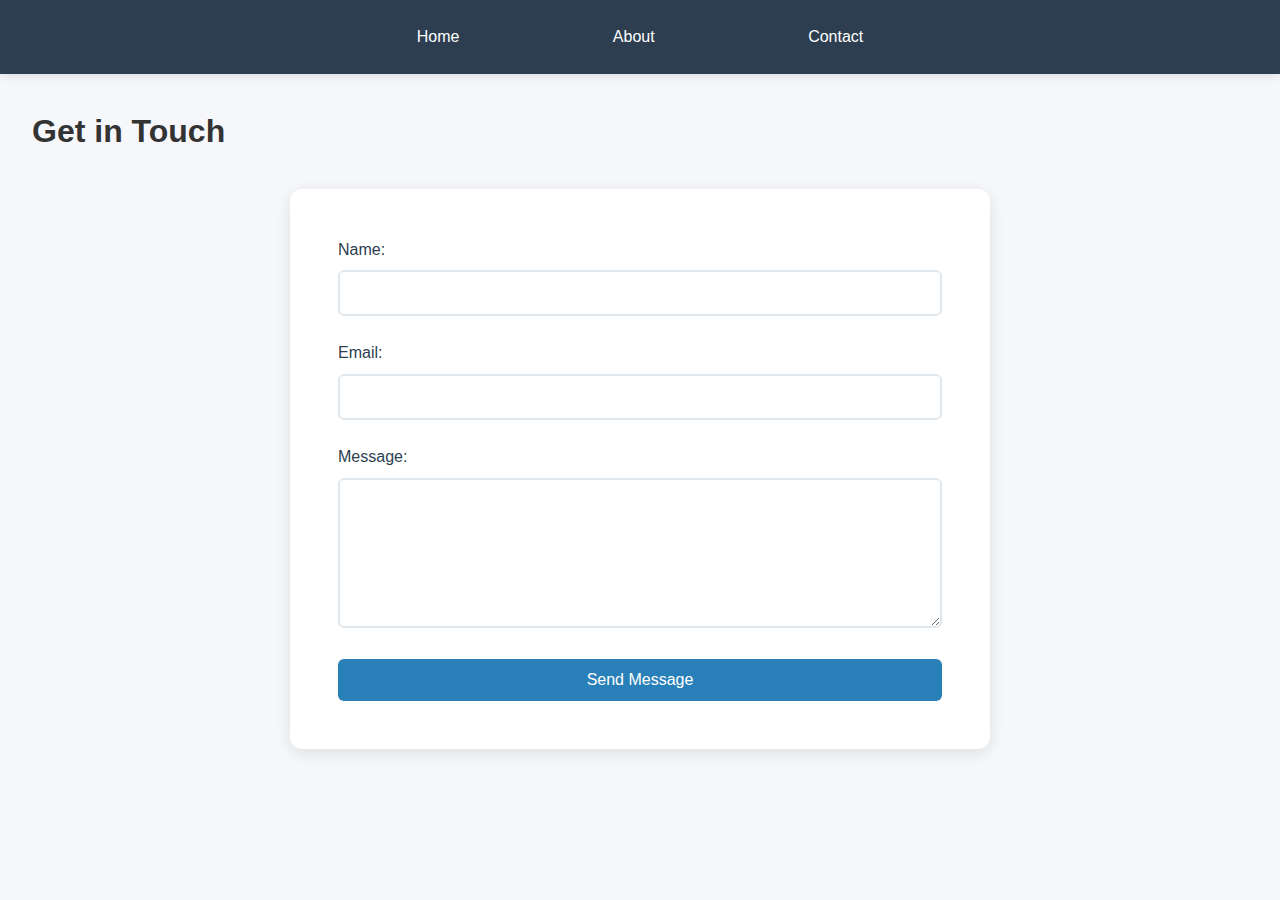
<file: final project/contact.html>
<!DOCTYPE html>
<html lang="en">
<head>
    <meta charset="UTF-8">
    <meta name="viewport" content="width=device-width, initial-scale=1.0">
    <title>Contact - Wanderlust Adventures</title>
    <link rel="icon" href="favicon.svg" type="image/svg+xml">
    <link rel="stylesheet" href="styles.css">
</head>
<body>
    <nav>
        <div class="nav-links">
            <a href="index.html" class="nav-link">Home</a>
            <a href="about.html" class="nav-link">About</a>
            <a href="contact.html" class="nav-link">Contact</a>
        </div>
    </nav>

    <!-- Contact Section -->
    <section id="contact">
        <div class="container">
            <h1>Get in Touch</h1>
            <form class="contact-form" id="contactForm" onsubmit="return validateForm(event)">
                <div class="form-group">
                    <label for="name">Name:</label>
                    <input type="text" id="name" name="name" required>
                    <div class="error" id="nameError">Please enter your name</div>
                </div>
                <div class="form-group">
                    <label for="email">Email:</label>
                    <input type="email" id="email" name="email" required>
                    <div class="error" id="emailError">Please enter a valid email</div>
                </div>
                <div class="form-group">
                    <label for="message">Message:</label>
                    <textarea id="message" name="message" required></textarea>
                    <div class="error" id="messageError">Please enter a message</div>
                </div>
                <button type="submit">Send Message</button>
            </form>
        </div>
    </section>

    <script src="scripts.js"></script>
</body>
</html>
</file>
<file: final project/styles.css>
* {
    margin: 0;
    padding: 0;
    box-sizing: border-box;
}

body {
    font-family: 'Segoe UI', Tahoma, Geneva, Verdana, sans-serif;
    line-height: 1.6;
    color: #333;
    background-color: #f5f7fa;
}


nav {
    background-color: #2c3e50;
    padding: 1rem;
    position: sticky;
    top: 0;
    z-index: 100;
    box-shadow: 0 2px 10px rgba(0,0,0,0.1);
}

.nav-links {
    display: flex;
    justify-content: space-around;
    max-width: 600px;
    margin: 0 auto;
}

.nav-links a {
    color: white;
    text-decoration: none;
    padding: 0.5rem 1rem;
    border-radius: 4px;
    transition: all 0.3s ease;
    font-weight: 500;
}

.nav-links a:hover {
    background-color: #34495e;
    transform: translateY(-2px);
}


.container {
    max-width: 1400px;
    margin: 0 auto;
    padding: 2rem;
}


.hero {
    text-align: center;
    padding: 6rem 2rem;
    background: linear-gradient(135deg, #3498db, #2c3e50);
    color: white;
    margin-bottom: 2rem;
    position: relative;
    overflow: hidden;
}

.hero::after {
    content: '';
    position: absolute;
    top: 0;
    left: 0;
    right: 0;
    bottom: 0;
    background: url('/api/placeholder/1400/400') center/cover;
    opacity: 0.2;
    z-index: 1;
}

.hero h1 {
    font-size: 3.5rem;
    margin-bottom: 1rem;
    position: relative;
    z-index: 2;
    text-shadow: 2px 2px 4px rgba(0,0,0,0.3);
}

.hero p {
    font-size: 1.25rem;
    position: relative;
    z-index: 2;
}


.destinations-grid {
    display: grid;
    grid-template-columns: repeat(auto-fit, minmax(400px, 1fr));
    gap: 2rem;
    margin-top: 2rem;
}

.destination-card {
    border-radius: 12px;
    overflow: hidden;
    box-shadow: 0 4px 15px rgba(0,0,0,0.1);
    background: white;
    transition: transform 0.3s ease, box-shadow 0.3s ease;
}

.destination-card:hover {
    transform: translateY(-10px);
    box-shadow: 0 8px 25px rgba(0,0,0,0.15);
}

.destination-card img {
    width: 100%;
    height: 250px;
    object-fit: cover;
    transition: transform 0.3s ease;
}

.destination-card:hover img {
    transform: scale(1.05);
}

.destination-card .content {
    padding: 2rem;
}

.destination-card h2 {
    color: #2c3e50;
    margin-bottom: 1rem;
}

.read-more {
    display: inline-block;
    padding: 0.75rem 1.5rem;
    background-color: #2980b9;
    color: white;
    text-decoration: none;
    border-radius: 6px;
    margin-top: 1rem;
    border: none;
    cursor: pointer;
    font-weight: 500;
    transition: all 0.3s ease;
}

.read-more:hover {
    background-color: #3498db;
    transform: translateX(5px);
}


.about-content {
    display: flex;
    gap: 3rem;
    align-items: center;
    margin-top: 2rem;
    background: white;
    padding: 3rem;
    border-radius: 12px;
    box-shadow: 0 4px 15px rgba(0,0,0,0.1);
}

.about-content img {
    width: 350px;
    height: 350px;
    object-fit: cover;
    border-radius: 50%;
    box-shadow: 0 4px 15px rgba(0,0,0,0.2);
}


.contact-form {
    max-width: 700px;
    margin: 2rem auto;
    background: white;
    padding: 3rem;
    border-radius: 12px;
    box-shadow: 0 4px 15px rgba(0,0,0,0.1);
}

.form-group {
    margin-bottom: 1.5rem;
}

.form-group label {
    display: block;
    margin-bottom: 0.5rem;
    color: #2c3e50;
    font-weight: 500;
}

.form-group input,
.form-group textarea {
    width: 100%;
    padding: 0.75rem;
    border: 2px solid #e1e8ed;
    border-radius: 6px;
    transition: border-color 0.3s ease;
    font-size: 1rem;
}

.form-group input:focus,
.form-group textarea:focus {
    border-color: #3498db;
    outline: none;
}

.form-group textarea {
    height: 150px;
    resize: vertical;
}

button[type="submit"] {
    padding: 0.75rem 2rem;
    background-color: #2980b9;
    color: white;
    border: none;
    border-radius: 6px;
    cursor: pointer;
    font-size: 1rem;
    font-weight: 500;
    transition: all 0.3s ease;
    width: 100%;
}

button[type="submit"]:hover {
    background-color: #3498db;
    transform: translateY(-2px);
}


.error {
    color: #e74c3c;
    font-size: 0.9rem;
    margin-top: 0.25rem;
    display: none;
}


.hidden-content {
    max-height: 0;
    overflow: hidden;
    transition: max-height 0.3s ease-out;
}

.hidden-content.show {
    max-height: 500px;
    transition: max-height 0.5s ease-in;
}


@media (max-width: 1200px) {
    .destinations-grid {
        grid-template-columns: repeat(2, 1fr);
    }
}

@media (max-width: 768px) {
    .destinations-grid {
        grid-template-columns: 1fr;
    }

    .about-content {
        flex-direction: column;
        text-align: center;
        padding: 2rem;
    }

    .about-content img {
        width: 250px;
        height: 250px;
    }

    .nav-links {
        flex-direction: column;
        align-items: center;
    }

    .nav-links a {
        margin: 0.5rem 0;
        width: 100%;
        text-align: center;
    }

    .hero h1 {
        font-size: 2.5rem;
    }
}

@media (max-width: 480px) {
    .container {
        padding: 1rem;
    }

    .about-content {
        padding: 1rem;
    }

    .contact-form {
        padding: 1.5rem;
    }
}
</file>
